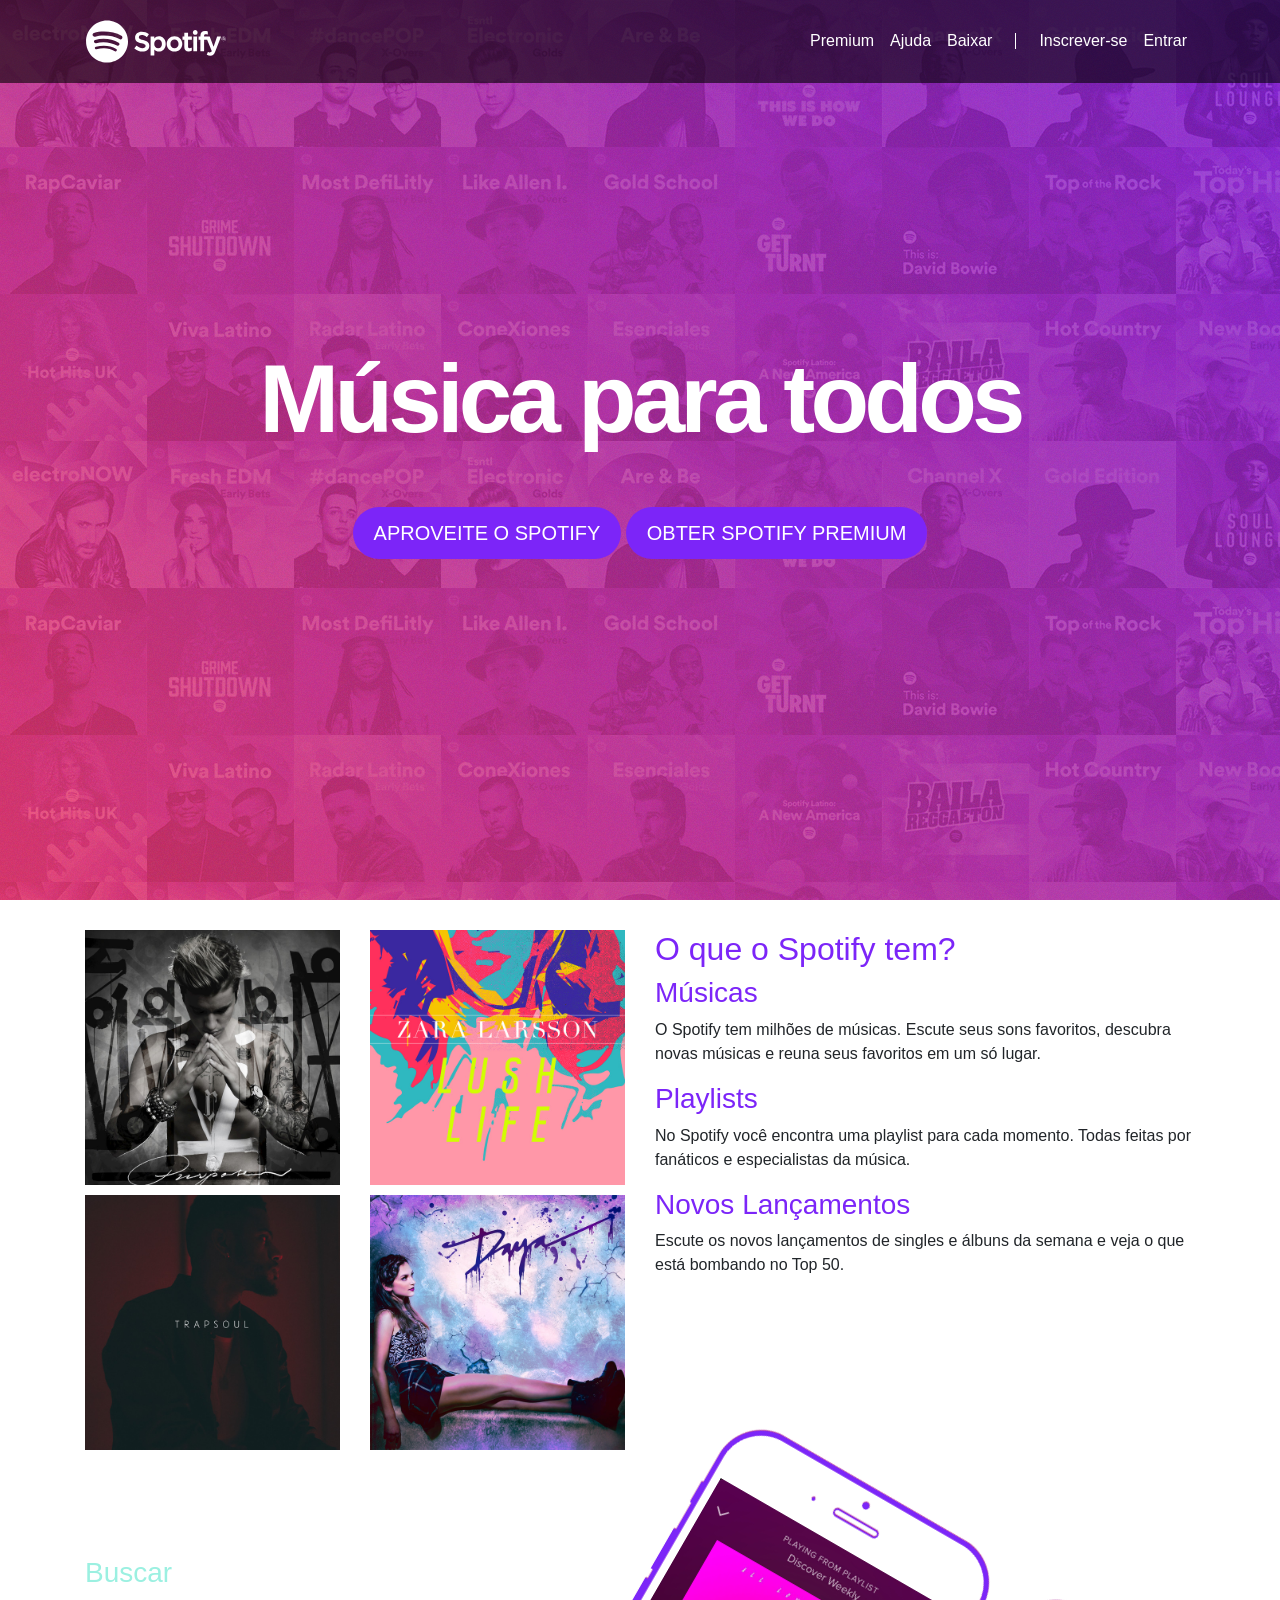
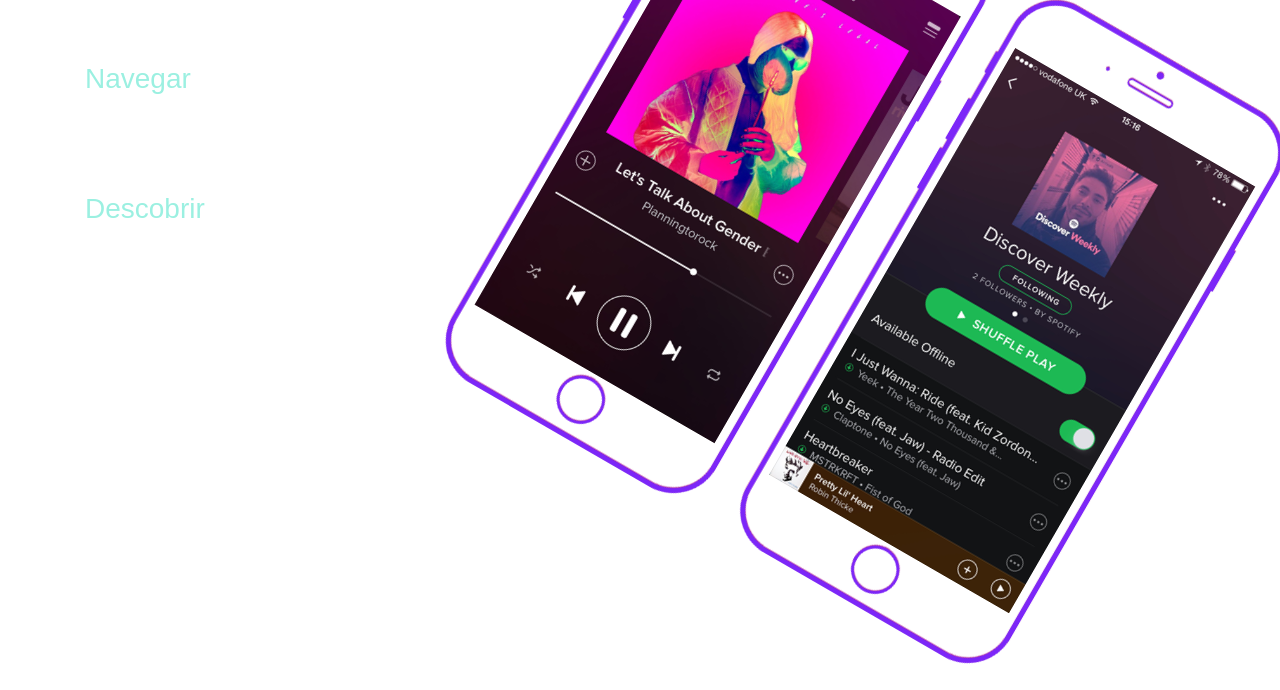
<file: Aula_3/index.html>
<!doctype html>
<html lang="pt-BR">

<head>
    <!-- INÍCIO DAS META TAGS-->
      <meta charset="utf-8">
      <meta name="viewport" content="width=device-width, initial-scale=1, shrink-to-fit=no">
    <!-- FIM DAS META TAGS-->

    <!-- INÍCIO DA CHAMADA DOS ARQUIVOS CSS -->
      <link rel="stylesheet" href="https://stackpath.bootstrapcdn.com/bootstrap/4.1.3/css/bootstrap.min.css" integrity="sha384-MCw98/SFnGE8fJT3GXwEOngsV7Zt27NXFoaoApmYm81iuXoPkFOJwJ8ERdknLPMO" crossorigin="anonymous">

    <!-- NOSSO ESTILO.CSS CUSTOMIZADO -->
      <link href="estilo.css" type="text/css" rel="stylesheet">
    <!-- FIM DA CHAMADA DOS ARQUIVOS CSS -->

    <!-- INÍCIO DA CHAMADA DO ARQUIVO EXTERNO DA FONT AWESOME -->
      <link rel="stylesheet" href="https://use.fontawesome.com/releases/v5.3.1/css/all.css" integrity="sha384-mzrmE5qonljUremFsqc01SB46JvROS7bZs3IO2EmfFsd15uHvIt+Y8vEf7N7fWAU" crossorigin="anonymous">
    <!-- FIM DA CHAMADA DO ARQUIVO EXTERNO DA FONT AWESOME -->

    <title>Spotify | Música para todos...</title>

    <link href="assets/images/favicon.png" rel="icon"><!-- DEFININDO O ICONE DO SITE -->
</head>

<body>
<header><!-- CABEÇALHO DO SITE -->
<nav class="navbar navbar-expand-md navbar-light fixed-top navbar-transparente"><!-- INÍCIO DA BARRA DE NAVEGAÇÃO -->
    <div class="container"><!-- INÍCIO DA DIV CLASS -->
      <!-- INSERINDO O LOGO -->
        <a href="index.html" class="navbar-brand">
          <img src="assets/images/spotify.svg" width="142">
        </a>
      <!-- INSERINDO O LOGO -->

    <!-- MENU HAMBURGUINHO -->
        <button class="navbar-toggler" data-toggle="collapse" data-target="#nav-principal">
          <i class="fas fa-bars"></i>
        </button>
    <!-- MENU HAMBURGUINHO -->

    <!-- ADICIONANDO OS ITENS DO MENU -->
      <div class="collapse navbar-collapse" id="nav-principal">
        <ul class="navbar-nav ml-auto">
          <li class="nav-item"><a href="" class="nav-link">Premium</a></li>
          <li class="nav-item"><a href="" class="nav-link">Ajuda</a></li>
          <li class="nav-item"><a href="" class="nav-link">Baixar</a></li>
          <li class="nav-item divisor"></li>
          <li class="nav-item"><a href="" class="nav-link">Inscrever-se</a></li>
          <li class="nav-item"><a href="" class="nav-link">Entrar</a></li>
        </ul>
      </div>
    <!-- ADICIONANDO OS ITENS DO MENU -->

    </div><!-- FIM DA DIV CLASS -->
  </nav><!-- FIM DA BARRA DE NAVEGAÇÃO -->
</header><!-- CABEÇALHO DO SITE -->

<section id="home" class="d-flex"><!-- SEÇÃO HOME -->
  <div class="container align-self-center"><!-- DIV CLASS CONTAINER -->
    <div class="row"><!-- INÍCIO DA LINHA -->
      <div class="col-md-12 capa"><!-- INÍCIO DA COL 12 -->
        
        <h1>Música para todos</h1>
        <button href="#" id="aproveite" class="btn btn-lg btn-custom btn-roxo">Aproveite o Spotify</button>
        <button href="#" class="btn btn-lg btn-custom btn-roxo">Obter Spotify Premium</button>

      </div><!-- FIM DA COL 12 -->
    </div><!-- FIM DA LINHA -->
  </div><!-- DIV CLASS CONTAINER -->
</section><!-- SEÇÃO HOME -->


<section id="servicos" class="caixa">
  <div class="container">
    <div class="row albuns">
      <div class="col-md-6"><!-- Inicio da coluna de albuns-->
      <div class="row">
        <div class="col-md-6"><!--PRIMEIRA IMAGEM-->
          <img src="assets/images/img1.jpg" class="img-fluid d-none d-md-block">
        </div>
        <div class="col-md-6"><!--SEGUNDA IMAGEM-->
          <img src="assets/images/img2.jpg" class="img-fluid d-none d-md-block">
        </div>


      </div>

      <div class="row albuns">
        <div class="col-md-6"><!--TERCEIRA IMAGEM-->
          <img src="assets/images/img3.jpg" class="img-fluid d-none d-md-block">
        </div>
        <div class="col-md-6"><!--QUARTA IMAGEM-->
          <img src="assets/images/img4.jpg" class="img-fluid d-none d-md-block">
        </div>


      </div>
    </div>

      <div class="col-md-6">
      <h2>O que o Spotify tem?</h2>

      <h3>Músicas</h3>
      <p>O Spotify tem milhões de músicas. Escute seus sons favoritos, descubra novas músicas
      e reuna seus favoritos em um só lugar.</p>

      <h3>Playlists</h3>
      <p>No Spotify você encontra uma playlist para cada momento. Todas feitas por fanáticos
      e especialistas da música.</p>

      <h3>Novos Lançamentos</h3>
      <p>Escute os novos lançamentos de singles e álbuns da semana e veja o que está bombando
      no Top 50.</p>
    </div>

    </div>

    </div>

  </div>
</section>

<section id="recursos" class="caixa">
  <div class="container">
    <div class="row">
      <div class="col-md-4">
        <h2>Fácil</h2>
        <h3>Buscar</h3>
        <p>Já sabe o que quer escutar? É só procurar e apertar o play.</p>

        <h3>Navegar</h3>
        <p>Veja os novos lançamentos, o que está bombando nas paradas e as melhores playlists
         para o seu momento.</p>

         <h3>Descobrir</h3>
         <p>Curta músicas novas toda segunda-feira com uma playlist personalizada para você. Ou 
         relaxe e curta uma das rádios.</p>
      </div>

      <div class="col-md-8">
        <div class="row rotacionar">
          <div class="col-md-6">
          <img src="assets/images/iphone1.png" class="img-fluid d-none d-md-block">  
          </div>
          
          <div class="col-md-6">
            <img src="assets/images/iphone2.png" class="img-fluid d-none d-md-block">
          </div>

        </div>
      </div>
    </div>
  </div>
</section>






















    <!-- INÍCIO DA CHAMADA DOS ARQUIVOS JS -->
    <!-- jQuery first, then Popper.js, then Bootstrap JS -->
      <script src="https://code.jquery.com/jquery-3.3.1.slim.min.js" integrity="sha384-q8i/X+965DzO0rT7abK41JStQIAqVgRVzpbzo5smXKp4YfRvH+8abtTE1Pi6jizo" crossorigin="anonymous"></script>
      <script src="https://cdnjs.cloudflare.com/ajax/libs/popper.js/1.14.3/umd/popper.min.js" integrity="sha384-ZMP7rVo3mIykV+2+9J3UJ46jBk0WLaUAdn689aCwoqbBJiSnjAK/l8WvCWPIPm49" crossorigin="anonymous"></script>
      <script src="https://stackpath.bootstrapcdn.com/bootstrap/4.1.3/js/bootstrap.min.js" integrity="
    sha384-ChfqqxuZUCnJSK3+MXmPNIyE6ZbWh2IMqE241rYiqJxyMiZ6OW/JmZQ5stwEULTy" crossorigin="anonymous"></script>
      <script src="script/script.js"></script>
    <!-- FIM DA CHAMADA DOS ARQUIVOS JS -->
  </body>
</html>
</file>
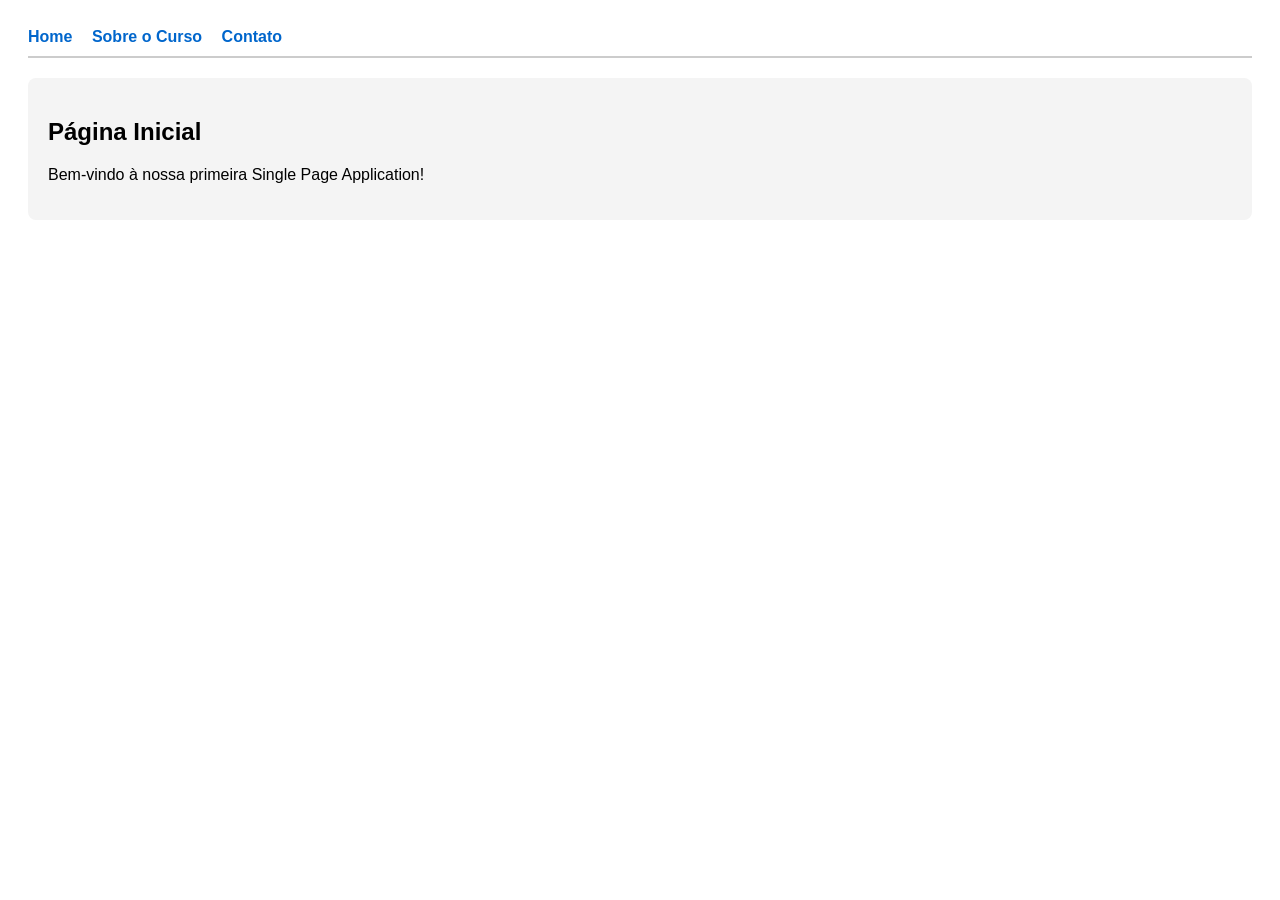
<file: SPA/index.html>
<!DOCTYPE html>
<html lang="pt-BR">
<head>
    <meta charset="UTF-8">
    <meta name="viewport" content="width=device-width, initial-scale=1.0">
    <title>Exemplo SPA Vanilla</title>
    <link rel="stylesheet" href="style.css">
</head>
<body>

    <!-- Menu de Navegação usando âncoras (Hashes) -->
    <nav>
        <a href="#home">Home</a>
        <a href="#sobre">Sobre o Curso</a>
        <a href="#contato">Contato</a>
    </nav>

    <!-- Container onde a SPA acontece -->
    <main id="app"></main>

    <script src="script.js"></script>
</body>
</html>
</file>
<file: Aula_3/estilo.css>
/* 01 - LAYOUT */

html, body, #home {
	height: 100%;
}

body {
	background: url(assets/images/capa.png),
				url(assets/images/ruido.png),
				linear-gradient(50deg,#ff4169,#7c26f8);
	background-attachment: fixed;
	font-family: Helvetica,Arial, sans-serif;
}

/*	A propriedade 	background-attachment: fixed;
	faz com que o meu background fique fixo. */

/* 02 - BARRA DE NAVEGAÇÃO */

/*	PADDING serve para adicionar um espaço entre o conteúdo e o elemento.
	Basicamente é uma margem interna do elemento.
	No exemplo abaixo, estamos trabalhando com 
	Padding superior e inferior com valor de 15px
	Padding lateral com valor de 0px */

nav.navbar-transparente {
	padding: 15px 0px;
	background: rgba(0,0,0,0.6);
}

.navbar-light .navbar-nav .nav-link {
	color: white;
}

.navbar-light .navbar-nav .nav-link:hover {
	color:#9bf0e1;
}

.navbar-light .navbar-toggler{
	color: rgba(255,255,255,.5);
	border-color: rgba(255,255,255,0.5);
}

.divisor {
	width: 1px;
	background: #FFF;
	margin: 12px 15px;
}

/* CAPA */

.capa {
	text-align: center;
}

.btn-custom {
	color:white;
	border-radius: 500px;
	-webkit-border-radius:500px; /* Chrome, Safari e Opera */
	-moz-border-radius: 500px; /* Mozila */
	text-transform:uppercase;
	transition: background 0.4s, color 0.4s;
	padding: 10px 20px;
}

.btn-roxo {
	background: #7c25f8; /* 7c25f8 */
}

.btn-roxo:hover {
	background: #6207e3; /* 6207e3 */
	color: white;
}

.btn-branco {
	border: 2px solid white;
}

.btn-branco:hover {
	background-color: #fff;
	color: #000; /* 000 */
}

/* TIPOGRAFIA */

h1{
	font-weight: 900;
	letter-spacing: -0.05em;
	margin-bottom: 50px;
	color: white;
 }

h2 {

}

h3 {

}

/* MEDIA QUERIES */
/* Extra small devices (portrait phones, less than 576px) */
@media (max-width: 575.98px) { 
		h1 {
			font-size: 2em;
		}

		.btn-custom {
			margin: 5px 6px; 
		}
}

/* Small devices (landscape phones, 576px and up) */
@media (min-width: 576px) and (max-width: 767.98px) { 
		h1 {
			font-size: 3em;
		}

		.btn-custom {
			margin: 5px 6px; 
		}
}

/* Medium devices (tablets, 768px and up) */ 
@media (min-width: 768px) and (max-width: 991.98px) { 
	h1 {
		font-size: 4em;
	}
}

/* Large devices (desktops, 992px and up) */
@media (min-width: 992px) and (max-width: 1199.98px) { 
		h1 {
		font-size: 5em;
	}
}

/* Extra large devices (large desktops, 1200px and up) */
@media (min-width: 1200px) { 
		h1 {
		font-size: 6em;
	}
}

.caixa {
	padding-top: 20px;
	padding-bottom: 20px;
}

#servicos {
	background: white;
}

#servicos h2,h3 {
	color: #7c25f8;
}

.albuns {
	padding: 10px 0;
}

#recursos {
	color: white;
}

#recursos h2 {
	color: white;
}

#recursos h3 {
	color: #9bf0e1;
}

.rotacionar {
	transform: rotate(30deg);
	-ms-transform: rotate(30deg);
	-webkit-transform: rotate(30deg);
	padding-left: 80px;
}

#footer {
	background: #000;
}
</file>
<file: SPA/style.css>
body { font-family: Arial, sans-serif; padding: 20px; }
nav { margin-bottom: 20px; padding-bottom: 10px; border-bottom: 2px solid #ccc; }
nav a { margin-right: 15px; text-decoration: none; color: #0066cc; font-weight: bold; }
#app { padding: 20px; background-color: #f4f4f4; border-radius: 8px; }
</file>
